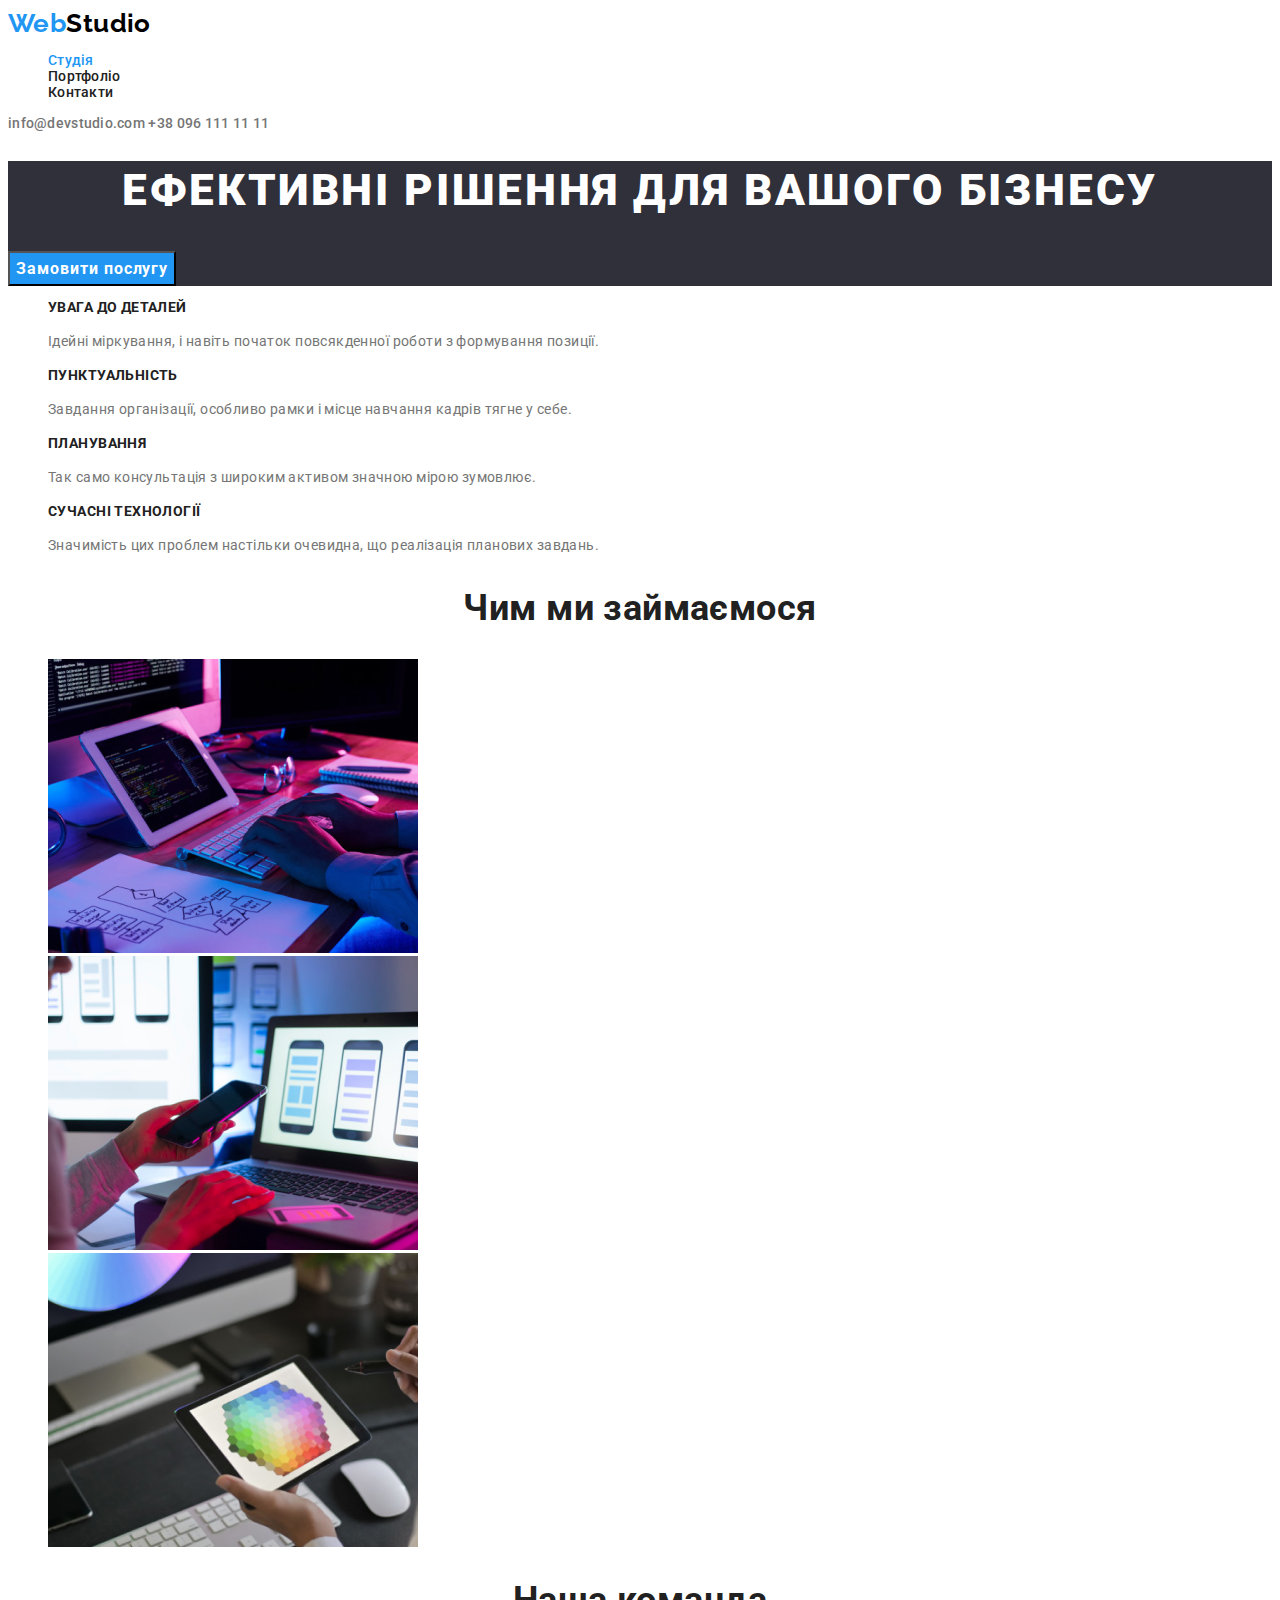
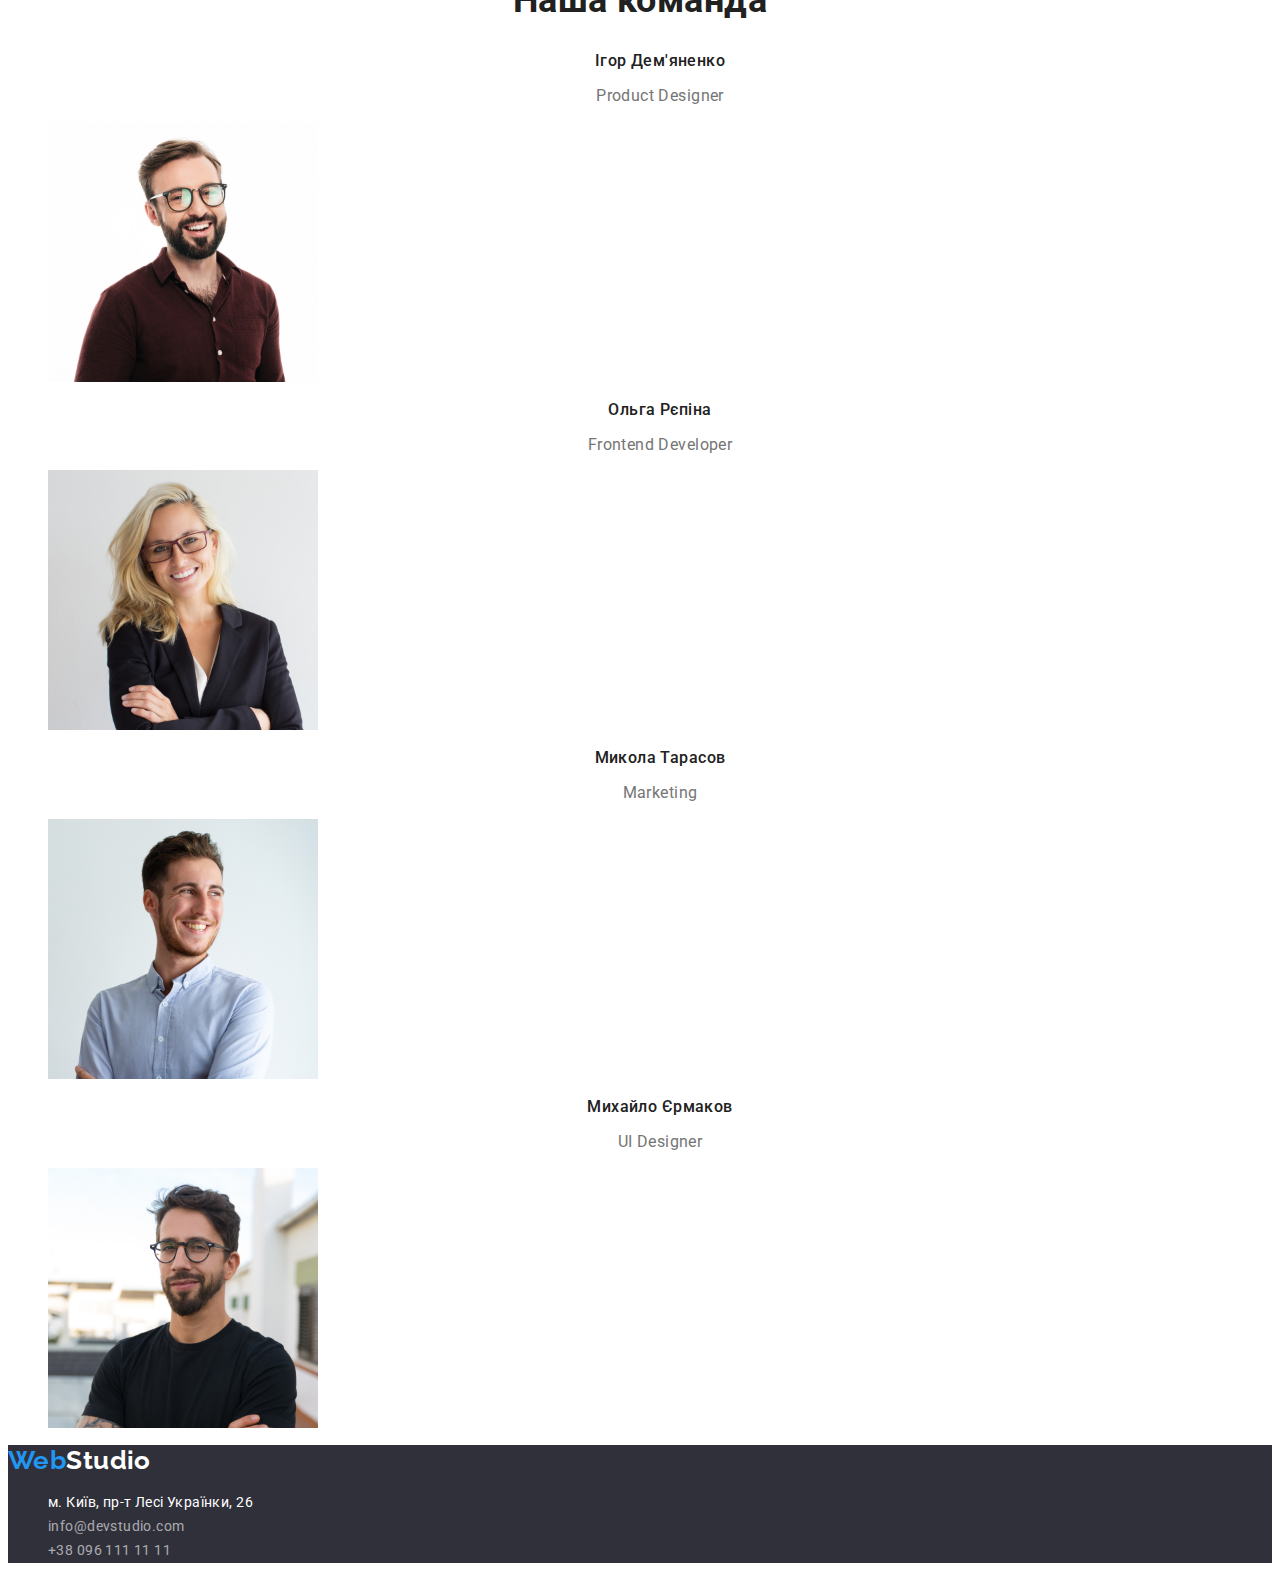
<file: index.html>
<!DOCTYPE html>
<html lang="uk">
<head>
    <meta charset="UTF-8">
    <meta http-equiv="X-UA-Compatible" content="IE=edge">
    <meta name="viewport" content="width=device-width, initial-scale=1.0">
    <title>hw-02</title>
    <link rel="preconnect" href="https://fonts.googleapis.com">
    <link rel="preconnect" href="https://fonts.gstatic.com" crossorigin>
    <link href="https://fonts.googleapis.com/css2?family=Raleway:wght@700&family=Roboto:wght@400;500;700;900&display=swap"
        rel="stylesheet">
    <link rel="stylesheet" href="./css/styles.css">
</head>
<body> 
    <!-- шапка--> 
<header>
    <a href="..." class="logo link"><span class="logo-blue">Web</span><span class="logo-black">Studio</span></a>
    <nav>
        <ul class="nav list">
            <li><a href="." class="link current">Студія</a></li>
            <li><a href="./portfolio.html" class="link">Портфоліо</a></li>
            <li><a href="..." class="link">Контакти</a></li>
        </ul>
    </nav> 
        <a href="info@devstudio.com" class="heder-contact link">info@devstudio.com</a>
        <a href="tel:to+380961111111" class="heder-contact link">+38 096 111 11 11</a>
</header>
<!--унікальний контент-->
<main>
    <!-- hero -->
    <section class="hero">
    <h1 class="hero-title">Ефективні рішення для вашого бізнесу</h1>
   <button type="button">Замовити послугу</button>
</section>
<section class="section">
    <h2 class="visually-hidden ">Критерії</h2>
    <ul class="list">
        <li>
            <h3 class="section-title">УВАГА ДО ДЕТАЛЕЙ</h3>
            <p class="section-text">Ідейні міркування, і навіть початок повсякденної роботи з формування позиції.</p>
        </li>
        <li>
            <h3 class="section-title">ПУНКТУАЛЬНІСТЬ</h3>
            <p class="section-text">Завдання організації, особливо рамки і місце навчання кадрів тягне у себе.</p>
        </li>
        <li>
            <h3 class="section-title">ПЛАНУВАННЯ</h3>
            <p class="section-text">Так само консультація з широким активом значною мірою зумовлює.</p>
        </li>
        <li>
            <h3 class="section-title">СУЧАСНІ ТЕХНОЛОГІЇ</h3>
            <p class="section-text">Значимість цих проблем настільки очевидна, що реалізація планових завдань.</p>
        </li>
    </ul>
</section>
<section class="class=work">
    <h2 class="work-title">Чим ми займаємося</h2>
    <ul class="list">
        <li><img src="images/box1.jpg" width="370" alt="праця за комп'ютером"></li> 
        <li><img src="images/img.jpg" width="370" alt="робота за комп'ютером людина тримає в руках телефон і сидить за комп'ютером"></li>
        <li><img src="images/img(1).jpg" width="370" alt="планшет в руках"></li>
    </ul>
</section>
<section class="team">
<h2 class="team-title">Наша команда</h2>
<ul class="list">
    <li>
        <h3 class="subtitle-team">Ігор Дем'яненко</h3>
        <p class="subtitle-text">Product Designer</p>
        <img src="images/img3.jpg" width="270" alt="чоловік у коричневій сорочці">
    </li>
   
    <li>
        <h3 class="subtitle-team">Ольга Рєпіна</h3>
        <p class="subtitle-text">Frontend Developer</p>
        <img src="images/4.jpg" width="270" alt="усміхнена жінка в блакитній куртці">
    </li>
    <li>
        <h3 class="subtitle-team">Микола Тарасов</h3>
        <p class="subtitle-text">Marketing</p>
        <img src="images/5.jpg" width="270" alt="усміхнений чоловік у білій сорочці">
    </li>
    <li>
        <h3 class="subtitle-team">Михайло Єрмаков</h3>
        <p class="subtitle-text">UI Designer</p>
        <img src="images/6.jpg" width="270" alt="чоловік в окулярах і чорній футболці">
    </li>
</ul>
</section>
</main>
<!--футер -->
<footer class="footer">
<a href="..." class="logo link"><span class="logo-blue">Web</span><span class="logo-white">Studio</span></a>
    <address class="address footer">
        <ul class="footer-list list">
            <li><a href="м.Київ,пр-тЛесіУкраїнки,26" class="footer link">м. Київ, пр-т Лесі Українки, 26</a></li>
            <li><a href="info@devstudio.com" class="contact-footer link">info@devstudio.com</a></li>
            <li><a href="tel:to+380961111111" class="contact-footer link">+38 096 111 11 11</a></li>
        </ul>
    </address>
    <!-- <ul class="list">
        <li><a href="" aria-label="посилання на facebook" class="link">facebook</a></li>
        <li><a href="" aria-label="посилання на twitter" class="link">twitter</a></li>
        <li><a href="" aria-label="посилання на instagram" class="link">instagram</a></li>
        <li><a href="" aria-label=" посилання на linkedin" class="link">linkedin</a></li>

    </ul> -->
</footer>
</body>
</html>
</file>
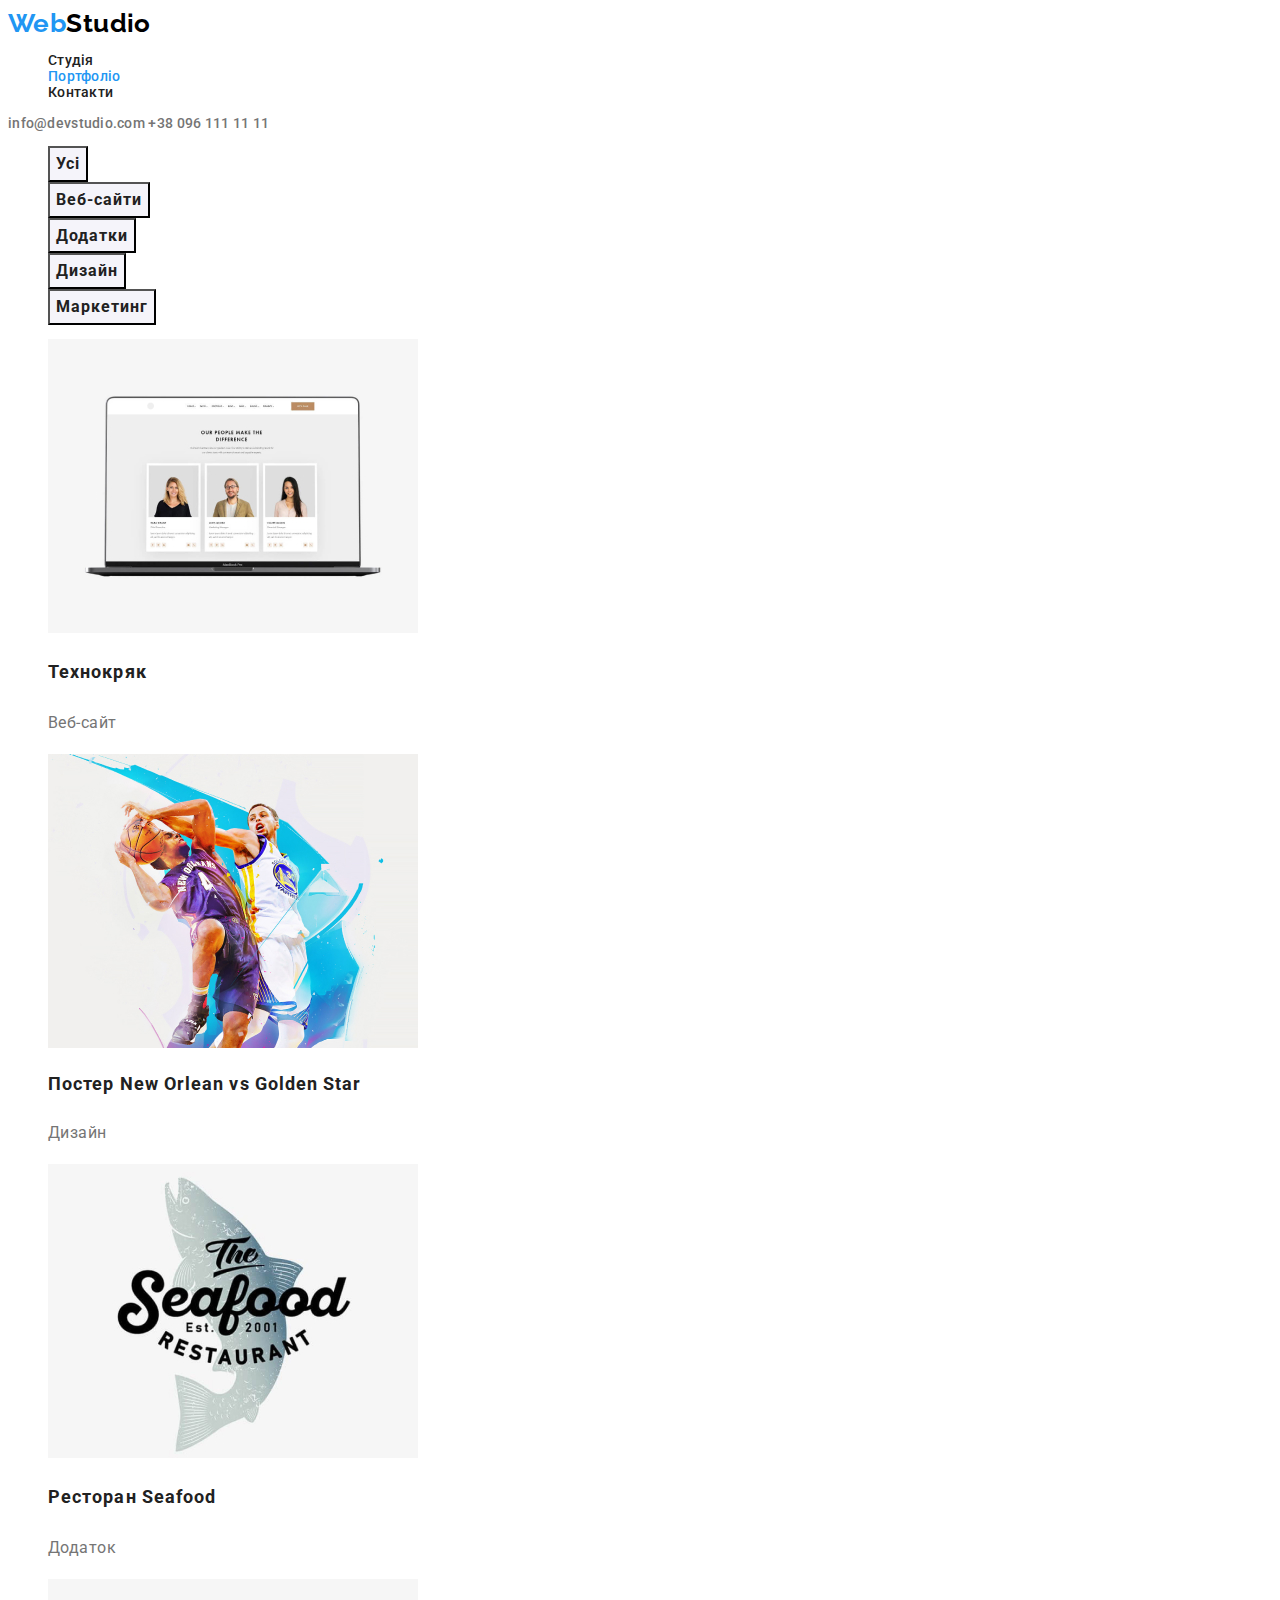
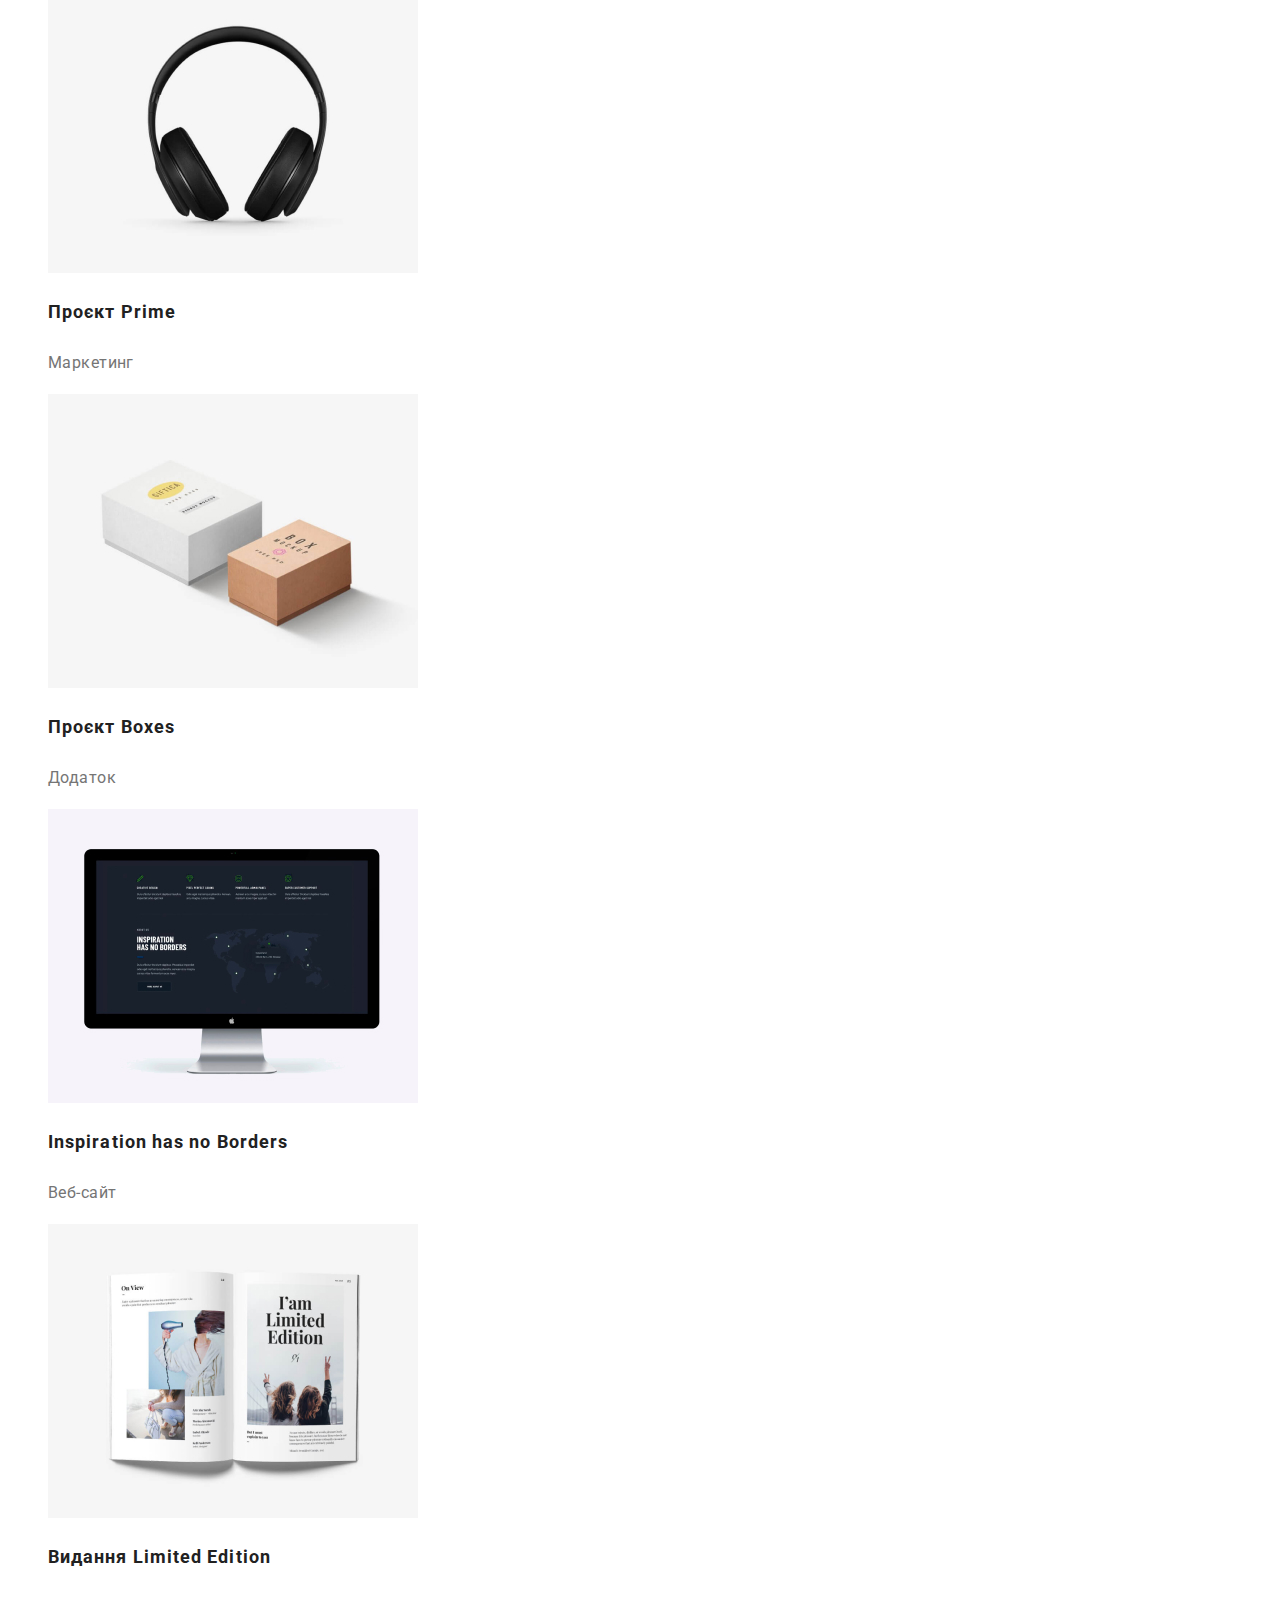
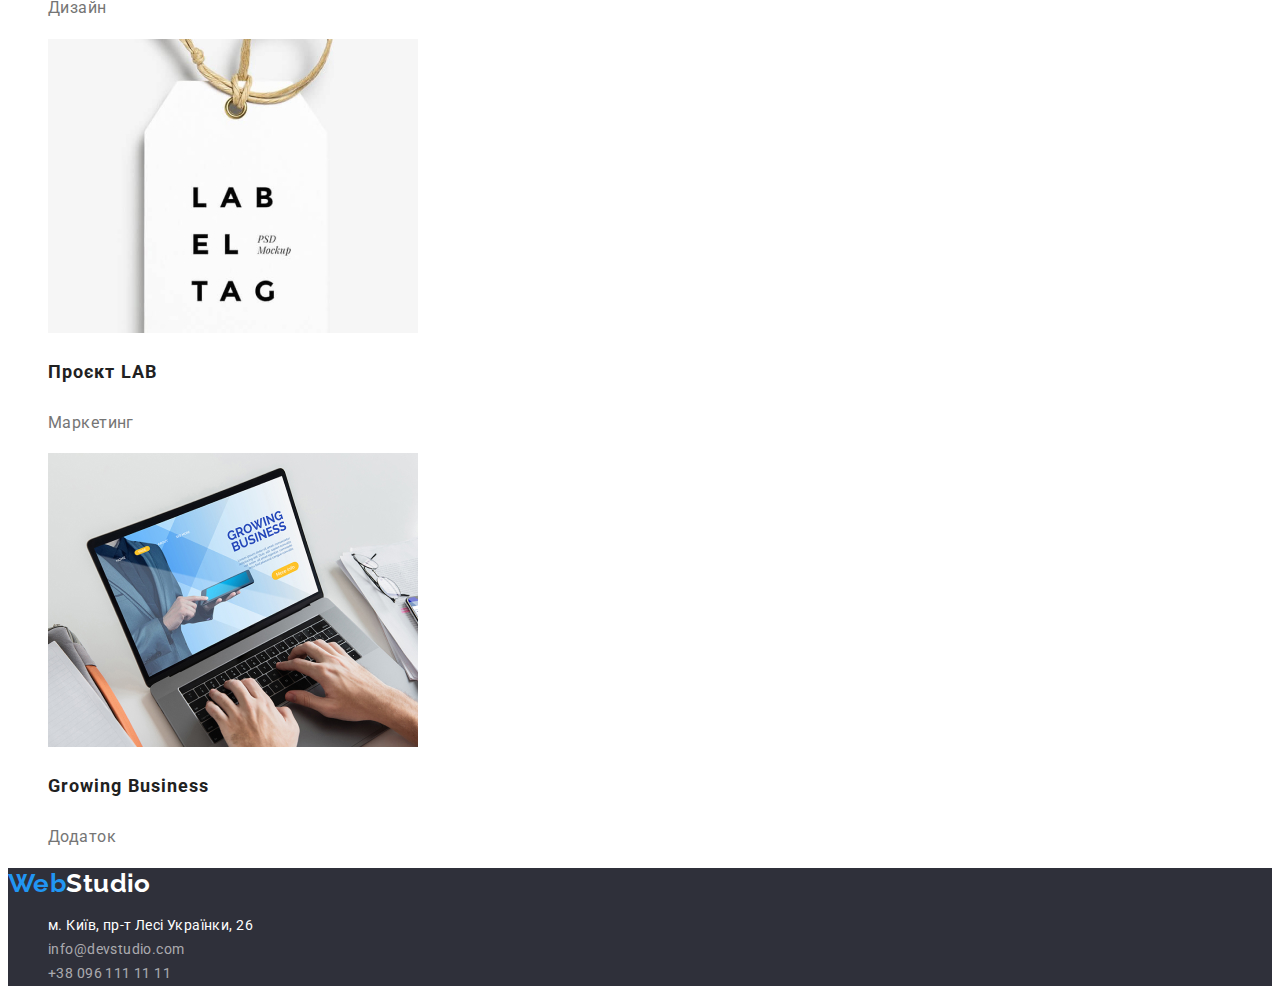
<file: portfolio.html>
<!DOCTYPE html>
<html lang="uk">

<head>
    <meta charset="UTF-8">
    <meta http-equiv="X-UA-Compatible" content="IE=edge">
    <meta name="viewport" content="width=device-width, initial-scale=1.0">
    <title>hw-02</title>
    <link rel="preconnect" href="https://fonts.googleapis.com">
    <link rel="preconnect" href="https://fonts.gstatic.com" crossorigin>
    <link href="https://fonts.googleapis.com/css2?family=Raleway:wght@700&family=Roboto:wght@400;500;700;900&display=swap"
        rel="stylesheet">
    <link rel="stylesheet" href="./css/styles.css">
</head>

<body>
    <!-- шапка-->
    <header>
        <a href="..." class="logo link" ><span class="logo-blue">Web</span><span class="logo-black">Studio</span></a>
        <nav>
            <ul  class="nav list">
                <li><a href="./index.html" class="link">Студія</a></li>
                <li><a href="./portfolio.html" class="link current">Портфоліо</a></li>
                <li><a href="..." class="link">Контакти</a></li>
            </ul>
        </nav>
        <a href="info@devstudio.com" class="heder-contact link">info@devstudio.com</a>
        <a href="tel:to+380961111111" class="heder-contact link">+38 096 111 11 11</a>
    </header>
    <!--унікальний контент-->
    <main>
       <section>
        <h1 class="visually-hidden ">
            фільтер
        </h1>
        <ul class="list">
            <li><button class="button">Усі</button></li>
            <li><button class="button">Веб-сайти</button></li>
            <li><button class="button">Додатки</button></li>
            <li><button class="button">Дизайн</button></li>
            <li><button class="button">Маркетинг</button></li>
        </ul>
        <h2 class="visually-hidden ">галарея робіт</h2>
        <ul class="list">
            <li>
                <img src="./images/a.jpg" width="370" alt="ноутбук з відображенням інтернет сторінки"> 
                <h3 class="title">Технокряк</h3>
                <p class="gallery-text">Веб-сайт</p>
        
            </li>
            <li><img src="./images/img-b.jpg" width="370" alt="два баскетболіста в боротьбі за м'яч">
            <h2 class="title">Постер New Orlean vs Golden Star</h2>
            <p class="gallery-text">Дизайн</p>

            </li>
           
            <li><img src="./images/img-c.jpg" width="370" alt="зображення з рибою ">
            <h3 class="title">Ресторан Seafood</h3>
            <p class="gallery-text">Додаток</p>

            </li>
            <li><img src="./images/img-d.jpg" width="370" alt="слухавки">
                <h3 class="title">Проєкт Prime</h3>
                <p class="gallery-text">Маркетинг</p>
                
            </li>
            <li><img src="./images/img-f.jpg" width="370" alt="дві коробки">
                <h3 class="title">Проєкт Boxes</h3>
                <p class="gallery-text">Додаток</p>
                
            </li>
            <li><img src="./images/img-i.jpg" width="370" alt="монітор">
                <h3 class="title">Inspiration has no Borders</h3>
                <p class="gallery-text">Веб-сайт</p>
                
            </li>
            <li><img src="./images/img-g.jpg" width="370" alt="розгорнута книга з контекстом">
                <h3 class="title">Видання Limited Edition</h3>
                <p class="gallery-text">Дизайн</p>
               
            </li>
            <li><img src="./images/img-j.jpg" width="370" alt="бірка з написом">
                <h3 class="title">Проєкт LAB</h3>
                <p class="gallery-text">Маркетинг</p>
        
            </li>
            <li><img src="./images/img-k.jpg" width="370" alt="ноутбук з розміщеними на клавіатурі руками">
                <h3 class="title">Growing Business</h3>
                <p class="gallery-text">Додаток</p>
        
            </li>
        </ul>
       
       </section>
    </main>
    <!--футер -->
    <footer class="footer">
        <a href="..." class="logo link"><span class="logo-blue">Web</span><span class="logo-white">Studio</span></a>
        <address class="address footer">
            <ul class="footer-list list">
                <li><a href="м.Київ,пр-тЛесіУкраїнки,26" class="footer link">м. Київ, пр-т Лесі Українки, 26</a></li>
                <li><a href="info@devstudio.com" class="contact-footer link">info@devstudio.com</a></li>
                <li><a href="tel:to+380961111111" class="contact-footer link">+38 096 111 11 11</a></li>
            </ul>
        </address>
       
        <!-- <ul class="list" >
            <li><a href="" aria-label="посилання на facebook" class="link">facebook</a></li>
            <li><a href="" aria-label="посилання на twitter" class="link">twitter</a></li>
            <li><a href="" aria-label="посилання на instagram" class="link">instagram</a></li>
            <li><a href="" aria-label="посилання на linkedin" class="link">linkedin</a></li>
        
        </ul> -->
    </footer>
    </body>
    
    </html>
</file>
<file: css/styles.css>
:root{
    --pramary-text-color: #212121;
    --secondary-text-color:#757575;
    --accent-text-color:#2196F3;
    --white-text-color:#FFFFFF;
    --web-info-color: rgba(255, 255, 255, 0.6);
    --logo-text-color: #000000;
    --hero-background-color:#2F303A;
    --button-background: #F5F4FA;
}

.list {
    list-style: none;
}
.link{
   text-decoration: none;}

/* основний колір #212121; */
/* другорядний колір  #757575; */
/* акцент #2196F3; */
/* білий #FFFFFF; */
body{
    font-size: 14px;
    letter-spacing: 0.03em;
    background: var(--white-text-color);
    font-family:Roboto,sans-serif;
    color: var(--pramary-text-color);

}

/* logo */
.logo{
font-family: 'Raleway',sans-serif;
    font-weight: 700;
    font-size: 26px;
    line-height: 1.19;
    
}
.logo-blue{
color: var(--accent-text-color);

}

.logo-black{
    color:var(--logo-text-color)
}
.logo-white{
    color: var(--white-text-color);
}

/* site-nav */
.nav{
        font-weight: 500;
        font-size: 14px;
        line-height: 1.14;
        letter-spacing: 0.02em;
}
.nav .link.current{
    color: var(--accent-text-color)
}
.link{
    color: var(--pramary-text-color);
}
.link:hover,
.link:focus{
    color: var(--accent-text-color);
}
/*heder-kontakt*/
.heder-contact{
        font-weight: 500;
        font-size: 14px;
        line-height: 1.14;
        letter-spacing: 0.02em;
}
.heder-contact{
    color: var(--secondary-text-color) ;}
.heder-contact:hover,
.heder-contact:focus{
    color: var(--accent-text-color);
}

/* section-hero */
.hero{
    background:var(--hero-background-color);
}
.hero-title{
        font-weight: 900;
        font-size: 44px;
        line-height: 1.36;
        letter-spacing: 0.06em;
        text-align: center;
        text-transform: uppercase;
    color: var(--white-text-color);
}

/* section */

.visually-hidden.visually-hidden {
    position: absolute;
    white-space: nowrap;
    width: 1px;
    height: 1px;
    overflow: hidden;
    border: 0;
    padding: 0;
    clip: rect(0 0 0 0);
    clip-path: inset(50%);
    margin: -1px;
}

.section-title{
        font-weight: 700;
        font-size: 14px;
        line-height: 1.14;
        text-transform: uppercase;
}

.section-text{
       color: var(--secondary-text-color);
        font-size: 14px;
        line-height: 1.71;
}
/* work */
.work-title{
        font-weight: 700;
        font-size: 36px;
        line-height: 1.16;
        text-align: center;
}
/* team */
.team-title{
font-weight: 700;
    font-size: 36px;
    line-height: 1.16;
    text-align: center;
}
.subtitle-team{
        font-weight: 500;
        font-size: 16px;
        line-height: 1.18;
        text-align: center;
}
.subtitle-text{
    color: var(--secondary-text-color);
        font-size: 16px;
        line-height: 1.18;
        text-align: center;
}

/* footer */
.footer{
    background-color:var(--hero-background-color);
}
.footer {
    color: var(--white-text-color);
        font-size: 14px;
        line-height: 1.71;
}

.contact-footer{
        font-size: 14px;
        line-height: 1.71;
     color: var(--web-info-color);
}

 .contact-footer:hover,
 .contact-footer:focus{
    color: var(--accent-text-color);
 }

.address{
    font-style: normal;
}
            /* portfolio */
.title{
    font-weight: 700;
    font-size: 18px;
    line-height: 2.0;
    letter-spacing: 0.06em;
}
.gallery-text{
        font-size: 16px;
        line-height: 1.87;
        color: var(--secondary-text-color)
}

/* button */
button:hover,:focus{
    color: var(--accent-text-color);
    
}
button{   
    cursor: pointer;
    font-family: inherit; 
    font-weight: 700;
    font-size: 16px;
    line-height: 1.87;
    letter-spacing: 0.06em;
    color: var(--white-text-color);
    background-color: var(--accent-text-color);
}

.button{
    color: var(--pramary-text-color);
    background: var(--button-background);
    
}   

.button:hover{
    color: var(--white-text-color);
    background-color: var(--accent-text-color);
}
.button:focus{
    color: var(--accent-text-color);
}
</file>
